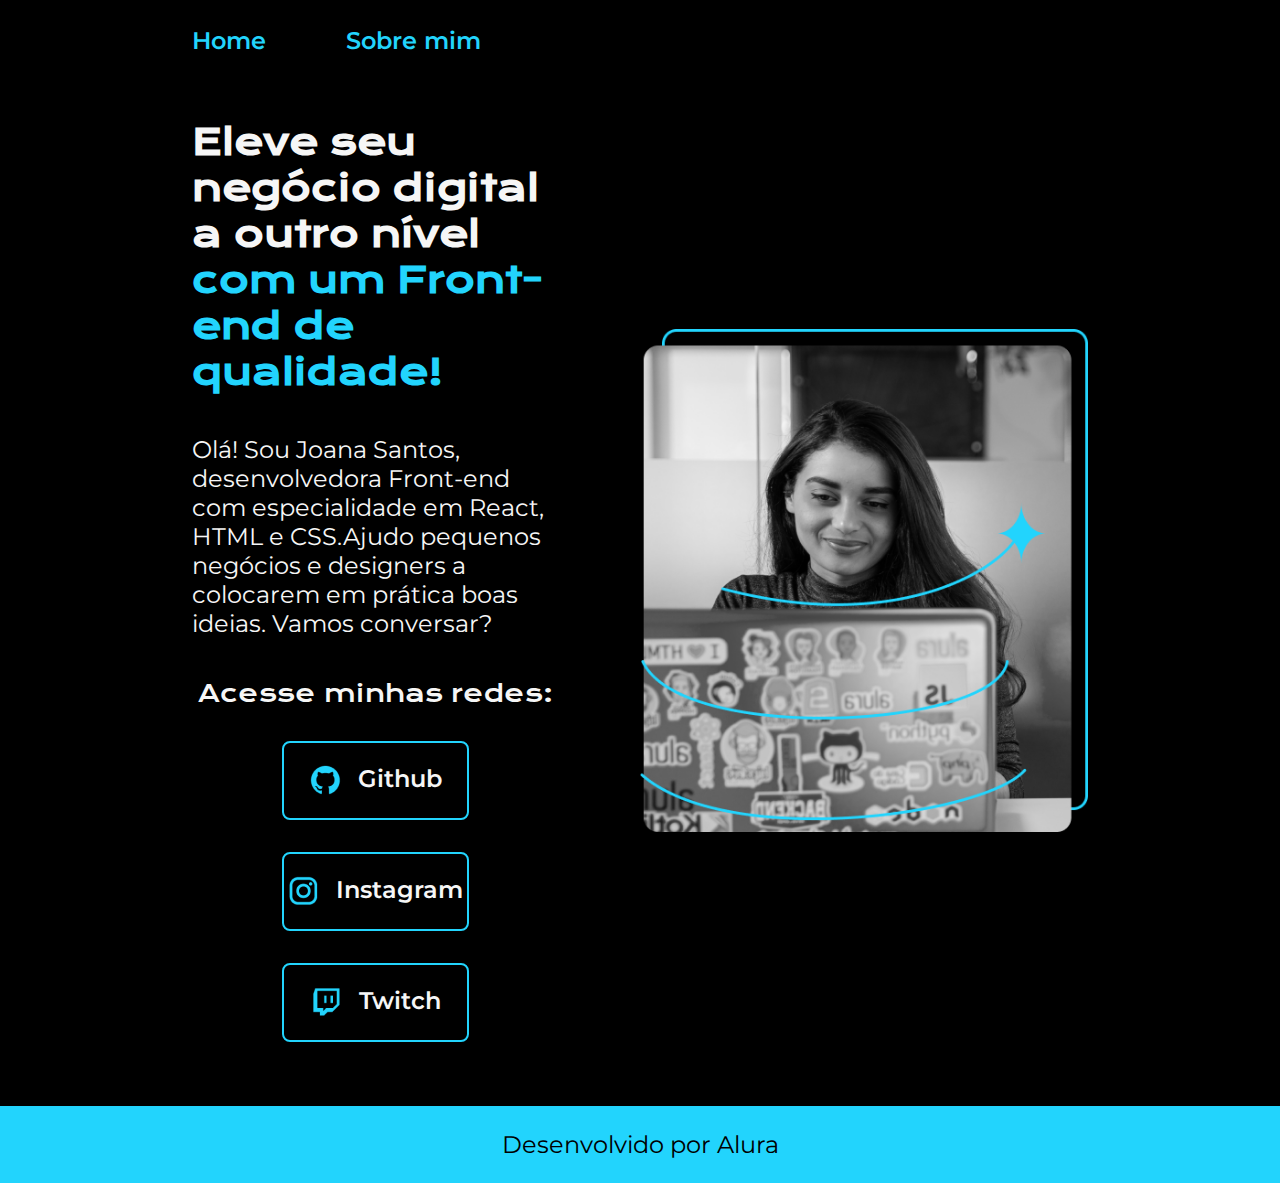
<file: INDEX.html>
<!DOCTYPE html>

<html lang="pt-br">

<head>
    <meta charset="UTF-8">
    <meta http-equiv="X-UA-compatible" content="IE=edge">
    <meta name="viewport" content="width=device-width, initial-scale=1.0">
    <title>portfólio</title>
    <link rel="stylesheet" href="./styles/style.css">
</head>

<body>
    <header class="cabecalho">
        <nav class="cabecalho__menu">
            <a class="cabecalho__menu__link" href="INDEX.html">Home</a>
            <a class="cabecalho__menu__link" href="about.html">Sobre mim</a>
        </nav>
    </header>
    <main class="apresentacao">
        <section class="apresentacao__conteudo">
            <h1 class="apresentacao__conteudo__titulo"> Eleve seu negócio digital a outro nível <strong
                    class="titulo-destaque"> com um Front-end de qualidade! </strong></h1>
            <p class="apresentacao__conteudo__texto"> Olá! Sou Joana Santos, desenvolvedora Front-end com especialidade
                em React, HTML e CSS.Ajudo pequenos negócios e designers a colocarem em prática boas ideias. Vamos
                conversar? </p>
            <div class="apresentacao__links">
                <h2 class="apresentacao__links__subtitulo">Acesse minhas redes:</h2>
                <a class="apresentacao__links__navegacao" href="https://github.com/gilbertovale"><img
                        src="./assents/github.png">Github</a>
                <a class="apresentacao__links__navegacao" href="https://instagram.com/gilberto__barbosa"><img
                        src="./assents/instagram.png">Instagram</a>
                <a class="apresentacao__links__navegacao" href="https://twitch.tv"><img src="./assents/twitch.png"
                        alt="">Twitch</a>
            </div>
        </section>
        <img class="apresentacao__imagem" src="./assents/Imagem.png" alt="foto de joana Santos programadora">
    </main>
    <footer class="rodape">
        <p>Desenvolvido por Alura</p>
    </footer>
</body>

</html>
</file>
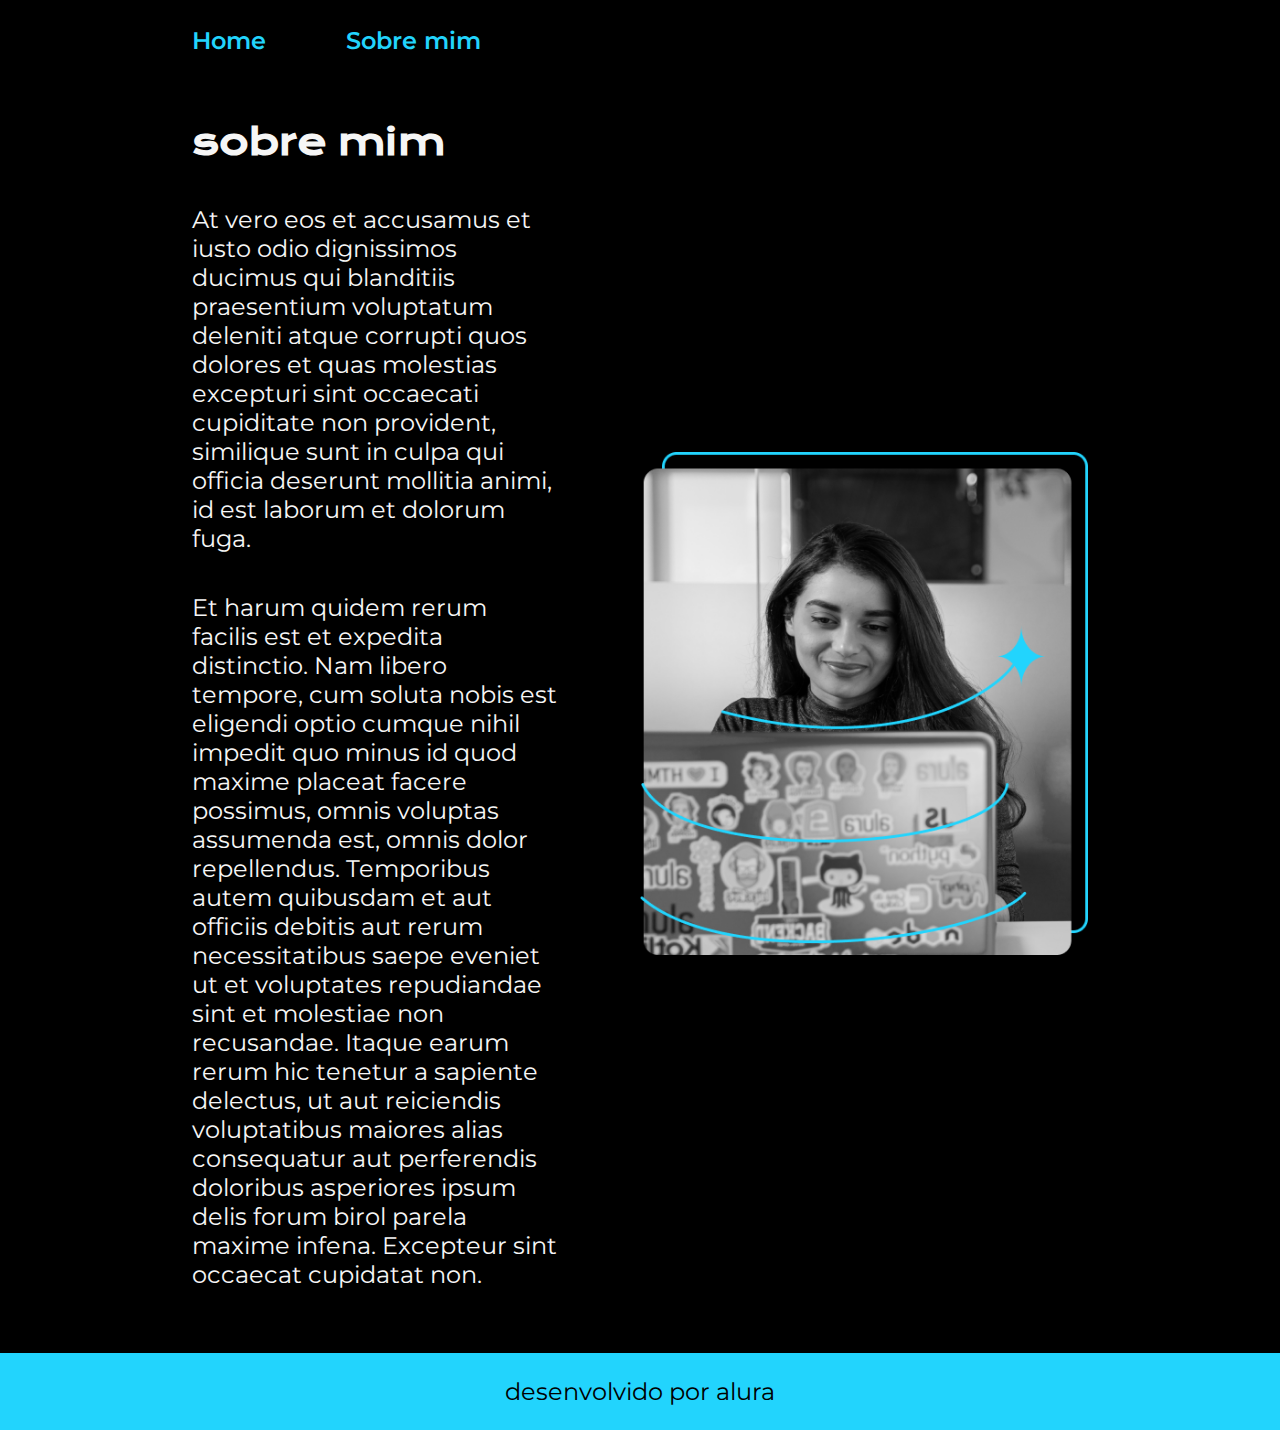
<file: about.html>
<!DOCTYPE html>
<html lang="en">

<head>
    <meta charset="UTF-8">
    <meta name="viewport" content="width=device-width, initial-scale=1.0">
    <title>sobre mim</title>
    <link rel="stylesheet" href="./styles/style.css">
</head>

<body>
    <header class="cabecalho">
        <nav class="cabecalho__menu">
            <a class="cabecalho__menu__link" href="INDEX.html">Home</a>
            <a class="cabecalho__menu__link" href="about.html">Sobre mim</a>
        </nav>
    </header>
    <main class="apresentacao">
        <section class="apresentacao__conteudo">
            <h1 class="apresentacao__conteudo__titulo">sobre mim</h1>
            <p class="apresentacao__conteudo__texto">At vero eos et accusamus et iusto odio dignissimos ducimus qui
                blanditiis praesentium voluptatum deleniti atque corrupti quos dolores et quas molestias excepturi sint
                occaecati cupiditate non provident, similique sunt in culpa qui officia deserunt mollitia animi, id est
                laborum et dolorum fuga.</p>
            <p class="apresentacao__conteudo__texto">Et harum quidem rerum facilis est et expedita distinctio. Nam
                libero tempore, cum soluta nobis est eligendi optio cumque nihil impedit quo minus id quod maxime
                placeat facere possimus, omnis voluptas assumenda est, omnis dolor repellendus. Temporibus autem
                quibusdam et aut officiis debitis aut rerum necessitatibus saepe eveniet ut et voluptates repudiandae
                sint et molestiae non recusandae. Itaque earum rerum hic tenetur a sapiente delectus, ut aut reiciendis
                voluptatibus maiores alias consequatur aut perferendis doloribus asperiores ipsum delis forum birol
                parela maxime infena. Excepteur sint occaecat cupidatat non.</p>
        </section>
        <img class="apresentacao__imagem" src="./assents/Imagem.png" alt="foto de joana Santos programadora">
    </main>
    <footer class="rodape">
        <P>desenvolvido por alura</P>
    </footer>
</body>

</html>
</file>
<file: styles/style.css>
@import url('https://fonts.googleapis.com/css2?family=Krona+One&family=Montserrat:wght@400;600&display=swap');

:root {
    --cor-primaria: #000000;
    --cor-secundaria: #f6f6f6;
    --cor-tercearia: #22D4FD;
    --cor-hover: #272727;

    --fonte-principal: 'Krona One', sans-serif;
    --fonte-secundaria: 'Montserrat', sans-serif;
}

* {
    margin: 0;
    padding: 0;
}

body {

    box-sizing: border-box;
    background-color: var(--cor-primaria);
    color: var(--cor-secundaria);
}

.cabecalho {
    padding: 2% 0 0 15%;
}

.cabecalho__menu {
    display: flex;
    gap: 80px;
}

.cabecalho__menu__link {
    font-family: var(--fonte-secundaria);
    font-size: 1.5rem;
    font-weight: 600;
    color: var(--cor-tercearia);
    text-decoration: none;
}

.apresentacao {
    padding: 5% 15%;
    display: flex;
    align-items: center;
    justify-content: space-between;
    gap: 82px;
}

.apresentacao__conteudo {
    width: 50%;
    display: flex;
    flex-direction: column;
    gap: 40px;
}

.apresentacao__conteudo__titulo {
    font-size: 2.25rem;
    font-family: var(--fonte-principal);
}

.titulo-destaque {
    color: var(--cor-tercearia);
}

.apresentacao__conteudo__texto {
    font-size: 1.5rem;
    font-family: var(--fonte-secundaria);
}

.apresentacao__links {
    display: flex;
    flex-direction: column;
    justify-content: space-between;
    align-items: center;
    gap: 32px;
}

.apresentacao__links__subtitulo {
    font-family: var(--fonte-principal);
    font-weight: 400;
    font-size: 1.5rem;
}

.apresentacao__links__navegacao {
    display: flex;
    justify-content: center;
    gap: 16px;
    border: 2px solid var(--cor-tercearia);
    width: 50%;
    text-align: center;
    border-radius: 8px;
    font-size: 1.5rem;
    font-weight: 600;
    padding: 21.5px 0;
    text-decoration: none;
    color: var(--cor-secundaria);
    font-family: var(--fonte-secundaria);
}

.apresentacao__links__navegacao:hover {
    background-color: var(--cor-hover)
}

.apresentacao__imagem {
    width: 50%;
}

.rodape {
    color: var(--cor-primaria);
    background-color: var(--cor-tercearia);
    padding: 24px;
    text-align: center;
    font-family: var(--fonte-secundaria);
    font-size: 1.5rem;
    font-weight: 400;
}

@media(max-width: 1200px) {
    .cabecalho {
        padding: 10%;
    }

    .cabecalho__menu {
        justify-content: center;
    }

    .apresentacao {
        flex-direction: column-reverse;
        padding: 5%;
    }

    .apresentacao__conteudo {
        width: auto;
    }
}
</file>
